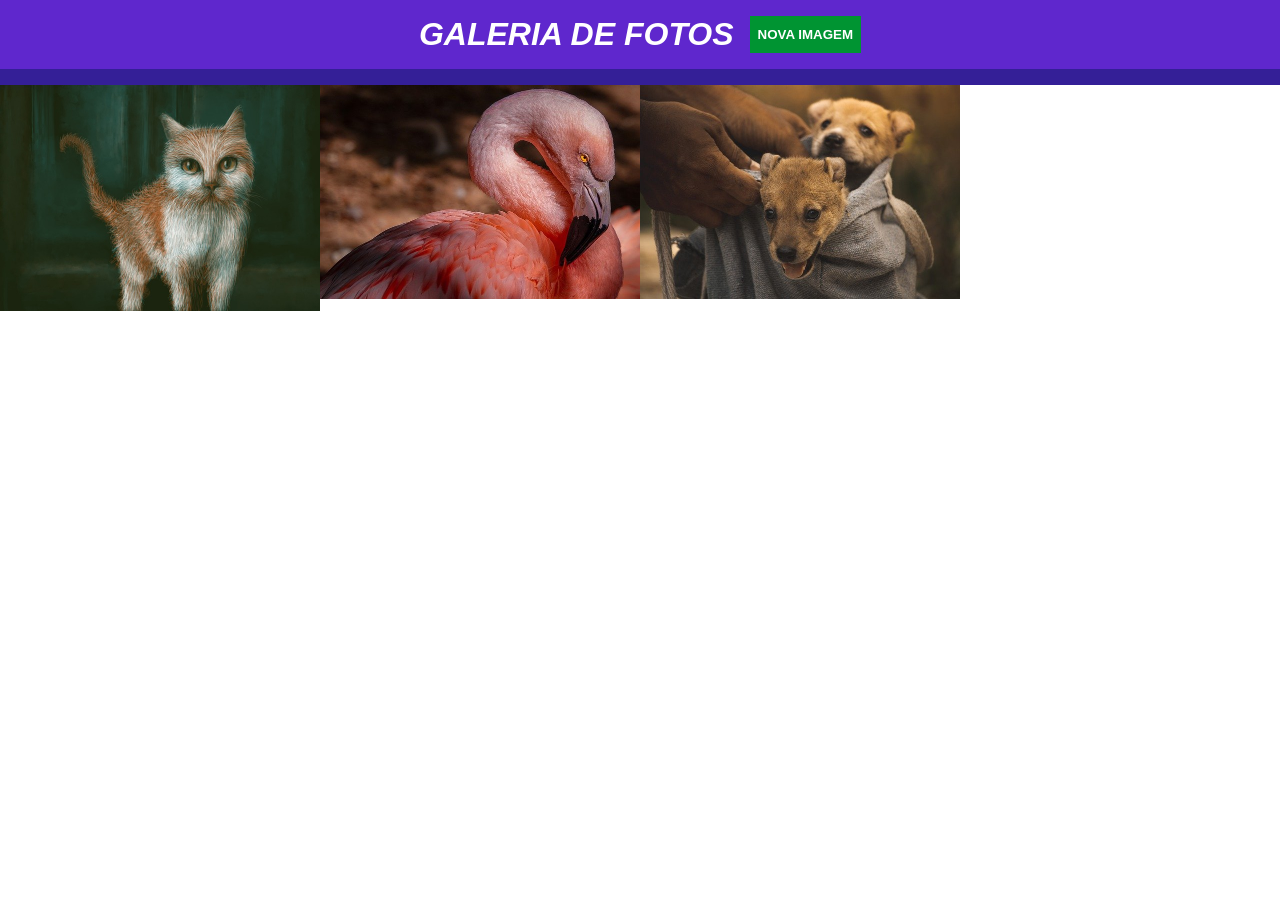
<file: index.html>
<!DOCTYPE html>
<html lang="pt-br">
<head>
    <meta charset="UTF-8">
    <meta http-equiv="X-UA-Compatible" content="IE=edge">
    <meta name="viewport" content="width=device-width, initial-scale=1.0">
    <title>jQuery</title>
    <link rel="preconnect" href="https://fonts.googleapis.com">
    <link rel="preconnect" href="https://fonts.gstatic.com" crossorigin>
    <link rel="stylesheet" href="main.css">
</head>
<body>
    <header>
        <h1>Galeria de fotos</h1>
        <button type="button">Nova imagem</button>
    </header>
    <form>
        <h2>Inserir nova imagem</h2>
        <input type="url" id="endereco-imagem-nova" required placeholder="URL da imagem">
        <button type="submit">Adicionar</button>
        <button type="reset" id="botao-cancelar">Cancelar</button>
    </form>
    <ul>
      <li>
        <img src="./images/foto1.jpg" alt="Pintura de um gato" />
        <div class="overlay-imagem-link">
          <a href="./images/foto1.jpg" title="Ver imagem em tamanho real" target="_blank">
            Ver imagem em tamanho real
          </a>
        </div>
      </li>
      <li>
        <img src="./images/foto2.jpg" alt="Pintura de um gato" />
        <div class="overlay-imagem-link">
          <a href="./images/foto2.jpg" title="Ver imagem em tamanho real" target="_blank">
            Ver imagem em tamanho real
          </a>
        </div>
      </li>
      <li>
        <img src="./images/foto3.jpg" alt="Pintura de um gato" />
        <div class="overlay-imagem-link">
          <a href="./images/foto3.jpg" title="Ver imagem em tamanho real" target="_blank">
            Ver imagem em tamanho real
          </a>
        </div>
      </li>
    </ul>
    <script src="https://code.jquery.com/jquery-3.6.0.min.js"></script>
    <script src="main.js"></script>
</body>
</html>
</file>
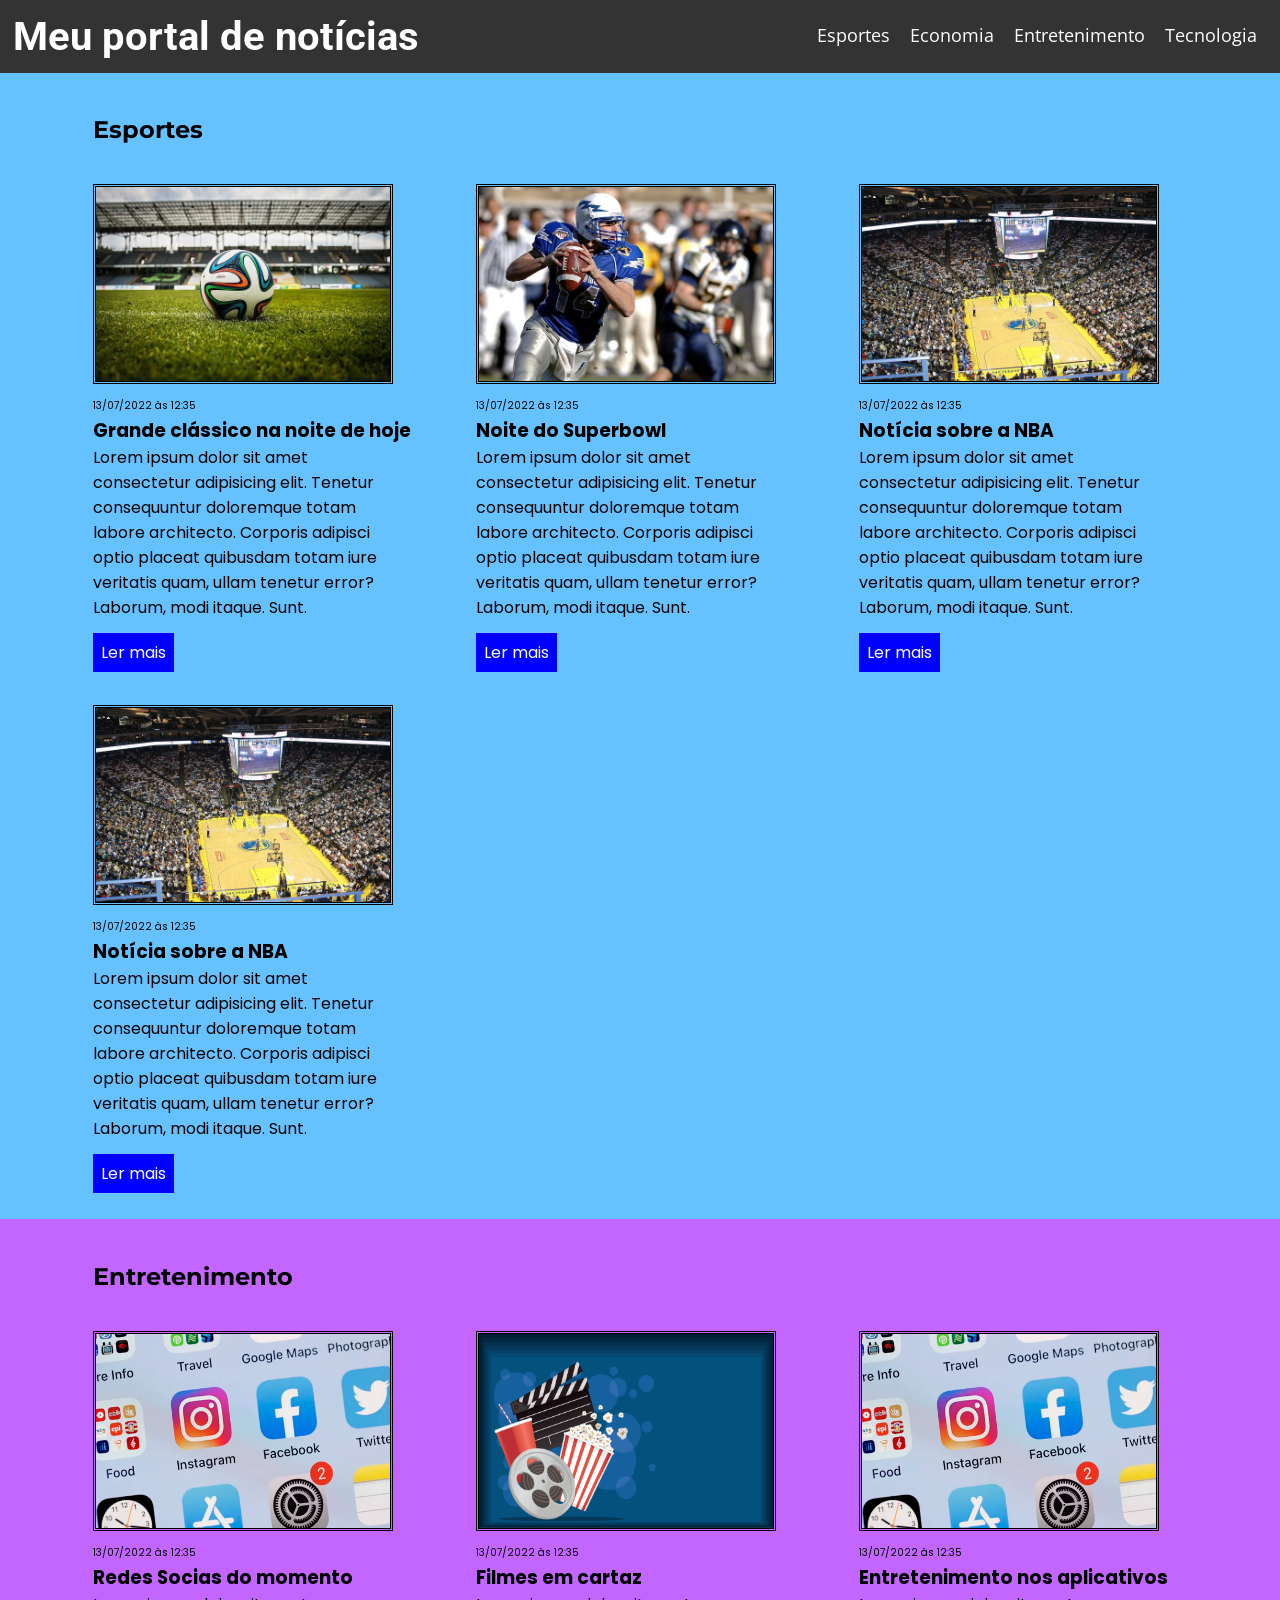
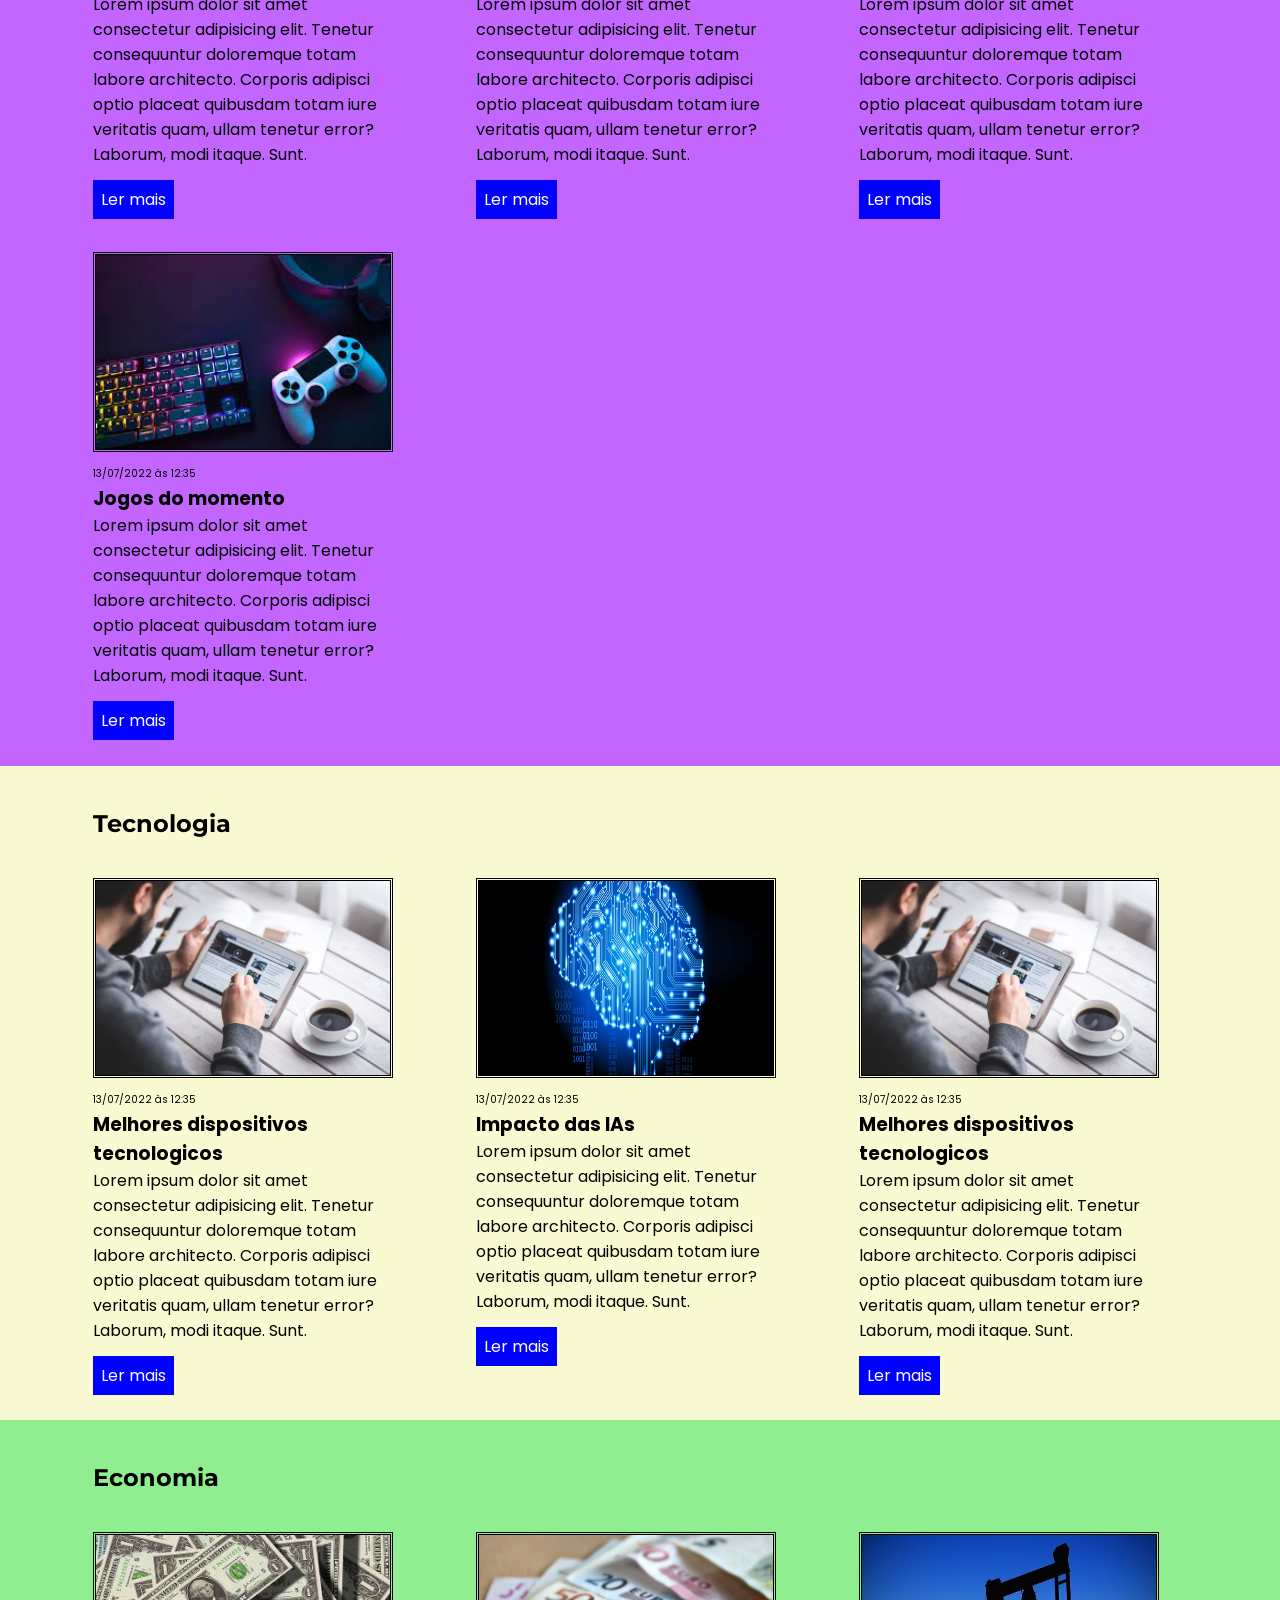
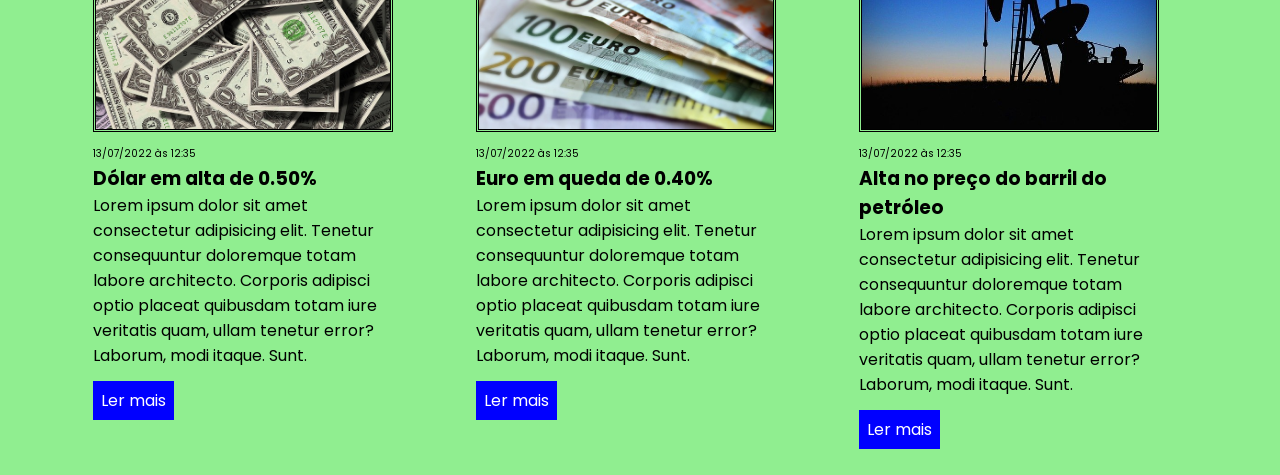
<file: css/index.html>
<!DOCTYPE html>
<html lang="pt-BR">
<head>
    <meta charset="UTF-8">
    <meta http-equiv="X-UA-Compatible" content="IE=edge">
    <meta name="viewport" content="width=device-width, initial-scale=1.0">
    <title>Meu portal de notícias</title>
    <link rel="stylesheet" href="./main.css" />
</head>
<body>
    <header id="main_header">
        <h1>Meu portal de notícias</h1>
        <nav>
            <ul>
                <li>
                    <a href="#sports" title="Ir para a seção de esportes">Esportes</a>
                </li>
                <li>
                    <a href="#economy" title="Ir para a seção de notícias">Economia</a>
                </li>
                <li>
                    <a href="#entertainment" title="Ir para a seção de entretenimento">Entretenimento</a>
                </li>
                <li>
                    <a href="#tec" title="Ir para a seção de tecnologia">Tecnologia</a>
                </li>
            </ul>
        </nav>
    </header>
    <main>
        <div class="container">
            <section id="sports">
                <h2>Esportes</h2>
                <div class="articles">
                    <article>
                        <img src="./imagens/futebol.jpg" alt="Bola de futebol no gramado" />
                        <header>
                            <time class="creation-date">13/07/2022 às 12:35</time>
                        </header>
                        <h3>Grande clássico na noite de hoje</h3>
                        <p>
                            Lorem ipsum dolor sit amet consectetur adipisicing elit. Tenetur consequuntur doloremque totam labore architecto. Corporis adipisci optio placeat quibusdam totam iure veritatis quam, ullam tenetur error? Laborum, modi itaque. Sunt.
                        </p>
                        <a href="#" title="Leia a notícia completa">Ler mais</a>
                    </article>
                    <article>
                        <img src="./imagens/futebol-americano.jpg" alt="Jogador de futebol americano correndo com a bola na mão" />
                        <header>
                            <time>13/07/2022 às 12:35</time>
                        </header>
                        <h3>Noite do Superbowl</h3>
                        <p>
                            Lorem ipsum dolor sit amet consectetur adipisicing elit. Tenetur consequuntur doloremque totam labore architecto. Corporis adipisci optio placeat quibusdam totam iure veritatis quam, ullam tenetur error? Laborum, modi itaque. Sunt.
                        </p>
                        <a href="#" title="Leia a notícia completa">Ler mais</a>
                    </article>
                    <article>
                        <img src="./imagens/basquete.jpg" title="Vista aérea de uma quadra de basquete" />
                        <header>
                            <time>13/07/2022 às 12:35</time>
                        </header>
                        <h3>Notícia sobre a NBA</h3>
                        <p>
                            Lorem ipsum dolor sit amet consectetur adipisicing elit. Tenetur consequuntur doloremque totam labore architecto. Corporis adipisci optio placeat quibusdam totam iure veritatis quam, ullam tenetur error? Laborum, modi itaque. Sunt.
                        </p>
                        <a href="#" title="Leia a notícia completa">Ler mais</a>
                    </article>
                    <article>
                        <img src="./imagens/basquete.jpg" title="Vista aérea de uma quadra de basquete" />
                        <header>
                            <time>13/07/2022 às 12:35</time>
                        </header>
                        <h3>Notícia sobre a NBA</h3>
                        <p>
                            Lorem ipsum dolor sit amet consectetur adipisicing elit. Tenetur consequuntur doloremque totam labore architecto. Corporis adipisci optio placeat quibusdam totam iure veritatis quam, ullam tenetur error? Laborum, modi itaque. Sunt.
                        </p>
                        <a href="#" title="Leia a notícia completa">Ler mais</a>
                    </article>
                </div>
            </section>
        </div>
        <div class="container">
            <section id="entertainment">
                <h2>Entretenimento</h2>
                <div class="articles">
                    <article>
                        <img src="./imagens/Entretenimento.webp" alt="Icones de aplicativos" />
                        <header>
                            <time class="creation-date">13/07/2022 às 12:35</time>
                        </header>
                        <h3>Redes Socias do momento</h3>
                        <p>
                            Lorem ipsum dolor sit amet consectetur adipisicing elit. Tenetur consequuntur doloremque totam labore architecto. Corporis adipisci optio placeat quibusdam totam iure veritatis quam, ullam tenetur error? Laborum, modi itaque. Sunt.
                        </p>
                        <a href="#" title="Leia a notícia completa">Ler mais</a>
                    </article>
                    <article>
                        <img src="./imagens/movies.jpg" title="Imagem represnetando cinema" />
                        <header>
                            <time>13/07/2022 às 12:35</time>
                        </header>
                        <h3>Filmes em cartaz</h3>
                        <p>
                            Lorem ipsum dolor sit amet consectetur adipisicing elit. Tenetur consequuntur doloremque totam labore architecto. Corporis adipisci optio placeat quibusdam totam iure veritatis quam, ullam tenetur error? Laborum, modi itaque. Sunt.
                        </p>
                        <a href="#" title="Leia a notícia completa">Ler mais</a>
                    </article>
                    <article>
                        <img src="./imagens/Entretenimento.webp" alt="aplicativos de um celular" />
                        <header>
                            <time>13/07/2022 às 12:35</time>
                        </header>
                        <h3>Entretenimento nos aplicativos</h3>
                        <p>
                            Lorem ipsum dolor sit amet consectetur adipisicing elit. Tenetur consequuntur doloremque totam labore architecto. Corporis adipisci optio placeat quibusdam totam iure veritatis quam, ullam tenetur error? Laborum, modi itaque. Sunt.
                        </p>
                        <a href="#" title="Leia a notícia completa">Ler mais</a>
                    </article>
                    <article>
                        <img src="./imagens/game.jpeg" title="Imagem de um controle de ps4 e um teclado" />
                        <header>
                            <time>13/07/2022 às 12:35</time>
                        </header>
                        <h3>Jogos do momento</h3>
                        <p>
                            Lorem ipsum dolor sit amet consectetur adipisicing elit. Tenetur consequuntur doloremque totam labore architecto. Corporis adipisci optio placeat quibusdam totam iure veritatis quam, ullam tenetur error? Laborum, modi itaque. Sunt.
                        </p>
                        <a href="#" title="Leia a notícia completa">Ler mais</a>
                    </article>
                </div>
            </section>
        </div>
        <div class="container">
            <section id="tec">
                <h2>Tecnologia</h2>
                <div class="articles">
                    <article>
                        <img src="./imagens/Tec.avif" alt="Pessoa Usando um dispositivo móvel" />
                        <header>
                            <time>13/07/2022 às 12:35</time>
                        </header>
                        <h3>Melhores dispositivos tecnologicos</h3>
                        <p>
                            Lorem ipsum dolor sit amet consectetur adipisicing elit. Tenetur consequuntur doloremque totam labore architecto. Corporis adipisci optio placeat quibusdam totam iure veritatis quam, ullam tenetur error? Laborum, modi itaque. Sunt.
                        </p>
                        <a href="#" title="Leia a notícia completa">Ler mais</a>
                    </article>
                    <article>
                        <img src="./imagens/inteligencia-artificial.png" alt="Representação de um cérebro com circuitos" />
                        <header>
                            <time>13/07/2022 às 12:35</time>
                        </header>
                        <h3>Impacto das IAs</h3>
                        <p>
                            Lorem ipsum dolor sit amet consectetur adipisicing elit. Tenetur consequuntur doloremque totam labore architecto. Corporis adipisci optio placeat quibusdam totam iure veritatis quam, ullam tenetur error? Laborum, modi itaque. Sunt.
                        </p>
                        <a href="#" title="Leia a notícia completa">Ler mais</a>
                    </article>
                    <article>
                        <img src="./imagens/Tec.avif" alt="Pessoa Usando um dispositivo móvel" />
                        <header>
                            <time>13/07/2022 às 12:35</time>
                        </header>
                        <h3>Melhores dispositivos tecnologicos</h3>
                        <p>
                            Lorem ipsum dolor sit amet consectetur adipisicing elit. Tenetur consequuntur doloremque totam labore architecto. Corporis adipisci optio placeat quibusdam totam iure veritatis quam, ullam tenetur error? Laborum, modi itaque. Sunt.
                        </p>
                        <a href="#" title="Leia a notícia completa">Ler mais</a>
                    </article>
                </div>
            </section>
        </div>
        <div class="container">
            <section id="economy">
                <h2>Economia</h2>
                <div class="articles">
                    <article>
                        <img src="./imagens/dolares.jpg" alt="Muitos dólares" />
                        <header>
                            <time>13/07/2022 às 12:35</time>
                        </header>
                        <h3>Dólar em alta de 0.50%</h3>
                        <p>
                            Lorem ipsum dolor sit amet consectetur adipisicing elit. Tenetur consequuntur doloremque totam labore architecto. Corporis adipisci optio placeat quibusdam totam iure veritatis quam, ullam tenetur error? Laborum, modi itaque. Sunt.
                        </p>
                        <a href="#" title="Leia a notícia completa">Ler mais</a>
                    </article>
                    <article>
                        <img src="./imagens/euro.jpg" alt="Várias notas de euro" />
                        <header>
                            <time>13/07/2022 às 12:35</time>
                        </header>
                        <h3>Euro em queda de 0.40%</h3>
                        <p>
                            Lorem ipsum dolor sit amet consectetur adipisicing elit. Tenetur consequuntur doloremque totam labore architecto. Corporis adipisci optio placeat quibusdam totam iure veritatis quam, ullam tenetur error? Laborum, modi itaque. Sunt.
                        </p>
                        <a href="#" title="Leia a notícia completa">Ler mais</a>
                    </article>
                    <article>
                        <img src="./imagens/petroleo.jpg" alt="Extração de petróleo" />
                        <header>
                            <time>13/07/2022 às 12:35</time>
                        </header>
                        <h3>Alta no preço do barril do petróleo</h3>
                        <p>
                            Lorem ipsum dolor sit amet consectetur adipisicing elit. Tenetur consequuntur doloremque totam labore architecto. Corporis adipisci optio placeat quibusdam totam iure veritatis quam, ullam tenetur error? Laborum, modi itaque. Sunt.
                        </p>
                        <a href="#" title="Leia a notícia completa">Ler mais</a>
                    </article>
                </div>
            </section>
        </div>
    </main>
</body>
</html>
</file>
<file: main.css>
* {
    margin: 0;
    padding: 0;
    box-sizing: border-box;
    font-family: Roboto, sans-serif;
}

header {
    background-color: #5f27cd;
    padding: 16px 0;
    color: #fff;
    display: flex;
    border-bottom: 16px solid #341f97;
    justify-content: center;
    text-transform: uppercase;
    font-style: italic;
}

header button {
    margin-left: 16px;
}

form {
    background-color: #c8d6e5;
    padding: 24px 0;
    text-align: center;
    display: none;
}

form h2 {
    padding: 8px;
}

input, button {
    padding: 8px;
}

button {
    background-color: #009432;
    border: none;
    cursor: pointer;
    font-weight: bold;
    text-transform: uppercase;
    color: #fff;
}

#botao-cancelar {
    background-color: red;
}

ul {
    display: flex;
    flex-wrap: wrap;
}

ul li {
    max-width: 25%;
    list-style: none;
    position: relative;
    max-height: 240px;
    overflow-y: hidden;
}

ul li img {
    width: 100%;
}

.overlay-imagem-link {
    padding: 16px;
    background-color: rgba(0, 0, 0, 0.7);
    position: absolute;
    bottom: 0;
    left: 0;
    width: 100%;
    opacity: 0;
    transition: all ease .5s;
}

.overlay-imagem-link a {
    color: #fff;
    text-decoration: none;
}

ul li:hover .overlay-imagem-link{
    opacity: 1;
}
</file>
<file: css/main.css>
@import url('https://fonts.googleapis.com/css2?family=Montserrat&family=Open+Sans&family=Poppins&family=Roboto&display=swap');
* {
    box-sizing: border-box;
    margin: 0;
    padding: 0;
    font-family: 'Poppins';
}

#main_header{
    background-color: #333;
    color:#fff;
    display: flex;
    justify-content: space-between;
    align-items: center;
    padding: 1%;
}

#main_header h1{
    font-family: 'Roboto';
    font-size: 40px;

}

#main_header nav ul{
    list-style: none;
    display: flex;
}

#main_header nav ul li{    
    margin: 0 10px;
}

#main_header nav ul li a{
    text-decoration: none;
    color: #fff;
    font-size: 18px;
    font-family: 'Open Sans';
}

.container h2{
    font-family: 'Montserrat';
    margin: 20px 0 20px 80px;
    padding-top: 10px;
}

section .articles{
    display:flex;
    flex-wrap: wrap;
    padding: 0 80px 0 80px;
    justify-content: space-between;
}

section .articles article{
    width: 30%;
    padding-bottom: 20px;
}

section .articles article img{
    height: 200px;
    width: 300px;
    margin-top: 20px;
    border-style: double;
}

section .articles article p {
    padding-right: 40px;
    margin-bottom: 20px;
    justify-content: center;
}

section .articles article a {
    text-decoration: none;
    color: #ffffff;
    padding: 8px;
    background-color: blue;
}

section{
    padding: 1%;

}

time{
    font-size: 10px;
}

#sports{
    background-color: #0099ff99;
}

#entertainment{
    background-color: #9900ff99;
}

#tec{
    background-color: lightgoldenrodyellow;
}
#economy{
    background-color: lightgreen;
}
</file>
